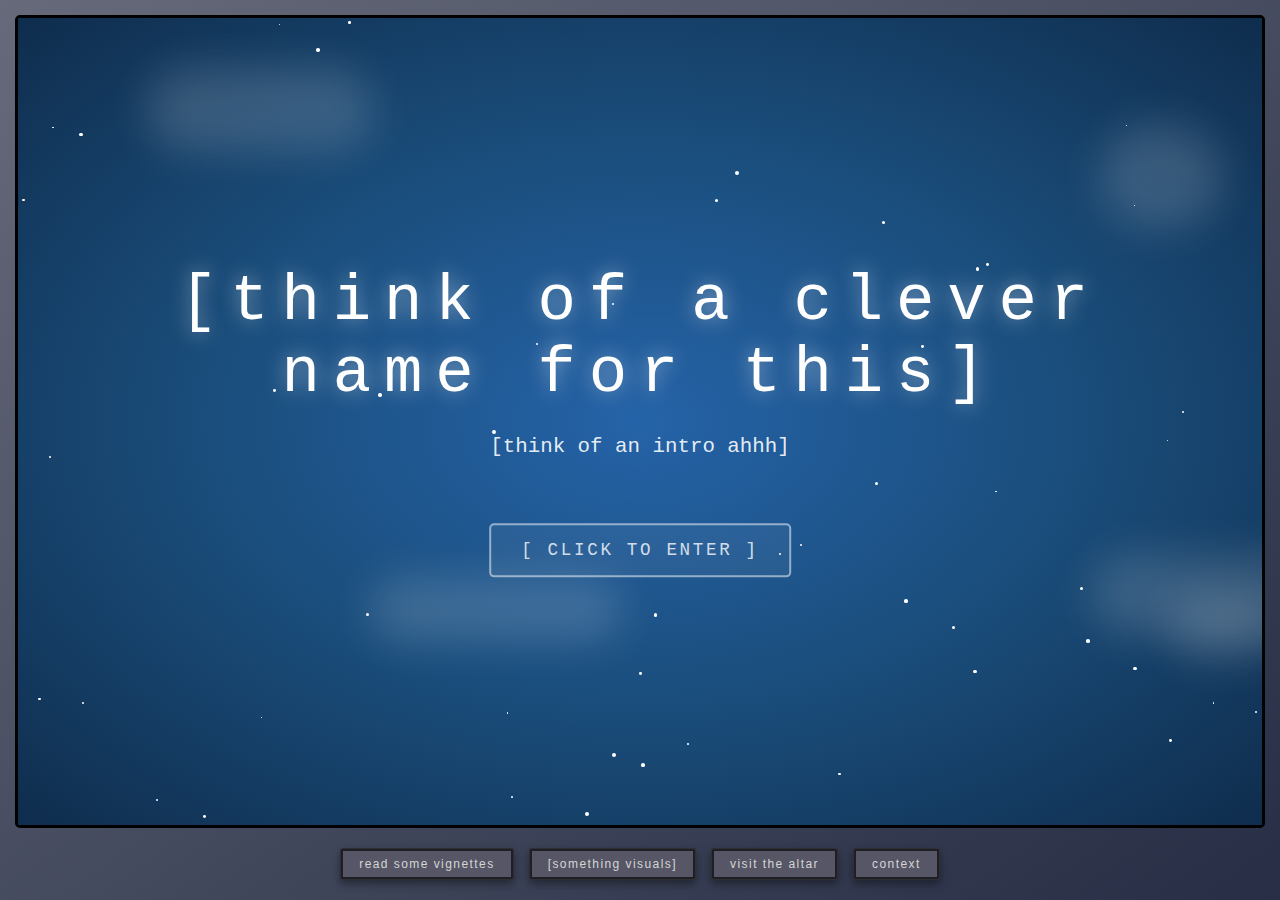
<file: index.html>
<!DOCTYPE html>
<html lang="en">
<head>
    <meta charset="UTF-8">
    <meta name="viewport" content="width=device-width, initial-scale=1.0">
    <title>emerging futures project[think of a clever name]</title>
    <link rel="stylesheet" href="style.css">
</head>
<body>
    <div class="monitor">
        <div class="screen" id="screen">
            <div class="sky"></div>
            <div class="stars" id="stars"></div>
            <div class="clouds" id="clouds"></div>
            
            <div class="content" id="splashContent">
                <div class="title">[think of a clever name for this]</div>
                <div class="subtitle">
                    [think of an intro ahhh]
                    
                </div>
                <div class="enter-button">[ CLICK TO ENTER ]</div>
            </div>

            <div class="content hidden" id="mainContent">
                <div class="title" style="font-size: clamp(1.5rem, 4vw, 3rem);">WELCOME</div>
                <div class="subtitle">
                    navigate a post-secular, post-biological world…<br>
                    where technology, biotech, and AI have merged with religion and other ancient spiritual systems…
                </div>
            </div>
        </div>

        <div class="controls">
            <button class="button">read some vignettes</button>
            <button class="button">[something visuals]</button>
            <button class="button">visit the altar</button>
            <button class="button">context</button>
        </div>
    </div>

    <script src="indexScript.js"></script>
</body>
</html>
</file>
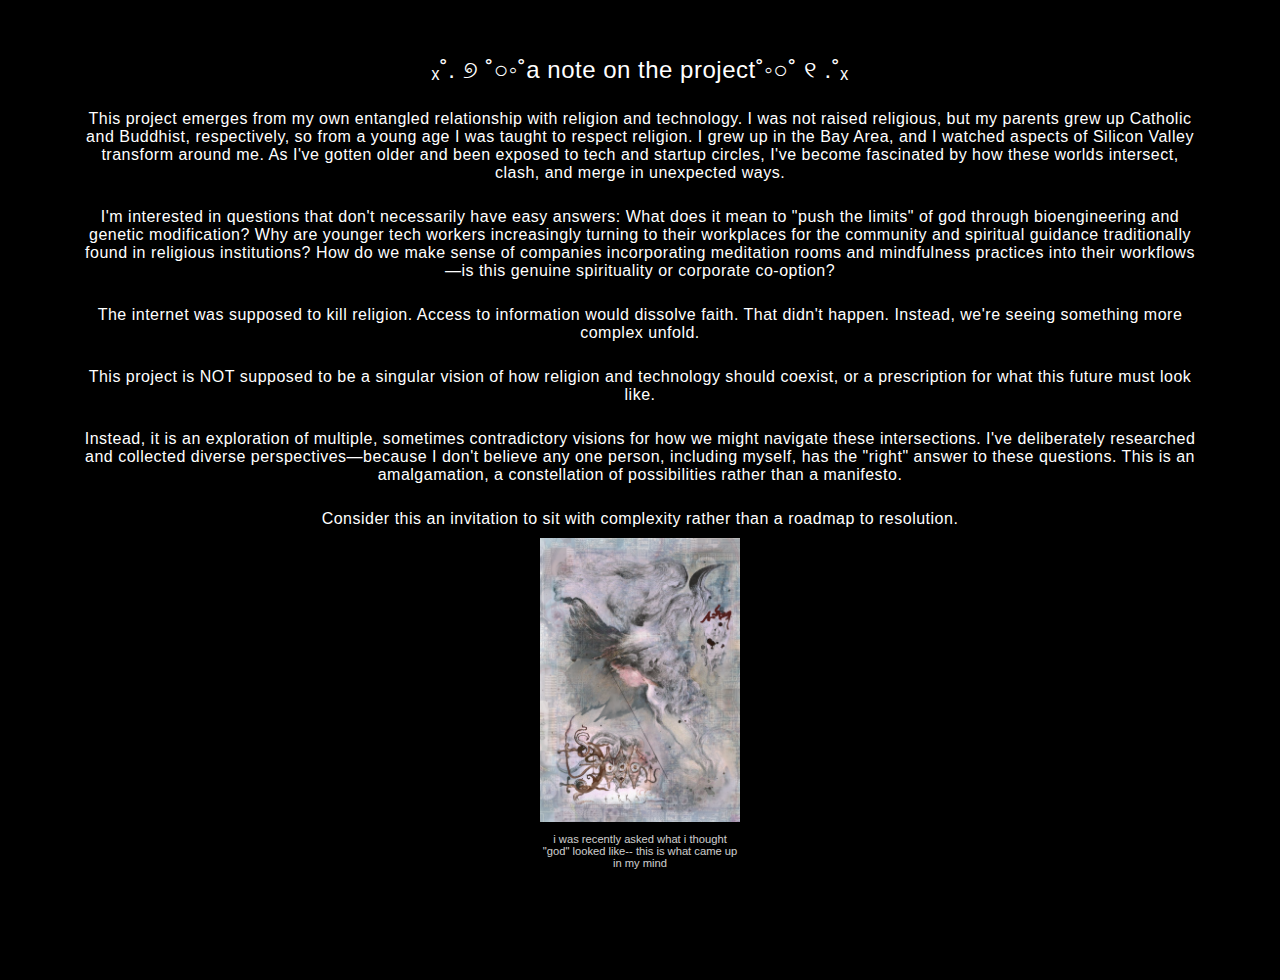
<file: context_webpage/context.html>
<!DOCTYPE html>
<html lang="en">
<head>
    <meta charset="UTF-8">
    <meta name="viewport" content="width=device-width, initial-scale=1.0">
    <title>Context Webpage</title>
    <link rel="stylesheet" href="context.css">
</head>
<body>
    
    <h1>ₓ˚. ୭ ˚○◦˚a note on the project˚◦○˚ ୧ .˚ₓ</h1>
    <h3>
        This project emerges from my own entangled relationship
         with religion and technology. I was not raised religious, 
         but my parents grew up Catholic and Buddhist, respectively, 
         so from a young age I was taught to respect religion. I grew
          up in the Bay Area, and I watched aspects of Silicon Valley
           transform around me. As I've gotten older and been exposed 
           to tech and startup circles, I've become fascinated by how
            these worlds intersect, clash, and merge in unexpected ways.
    </h3>
    <h3>
        I'm interested in questions that don't necessarily have easy 
           answers: What does it mean to "push the limits" of god through
            bioengineering and genetic modification? Why are younger tech 
            workers increasingly turning to their workplaces for the community 
            and spiritual guidance traditionally found in religious 
            institutions? How do we make sense of companies incorporating 
            meditation rooms and mindfulness practices into their workflows—is 
            this genuine spirituality or corporate co-option?
    </h3>

    <h3>
        The internet was supposed to kill religion. Access to information
        would dissolve faith. That didn't happen. Instead, we're seeing 
        something more complex unfold.
    </h3>

    <h3>
        This project is NOT supposed to be a singular vision of how
        religion and technology should coexist, or a prescription 
        for what this future must look like.
    </h3>

    <h3>
        Instead, it is an exploration of multiple, sometimes contradictory
             visions for how we might navigate these intersections. I've 
             deliberately researched and collected diverse perspectives—because
              I don't believe any one person, including myself, has the "right" 
              answer to these questions. This is an amalgamation, a constellation 
              of possibilities rather than a manifesto. 
    </h3>

    <h3>
        <b>Consider this an invitation to sit with complexity 
              rather than a roadmap to resolution.</b>
    </h3>
    <div class="image-container">
        <img src="my_god.png" alt="my rendition of what i think god looks like">
        <p class="caption">i was recently asked what i thought "god" looked like--
             this is what came up in my mind</p>
    </div>
</body>
</html>
</file>
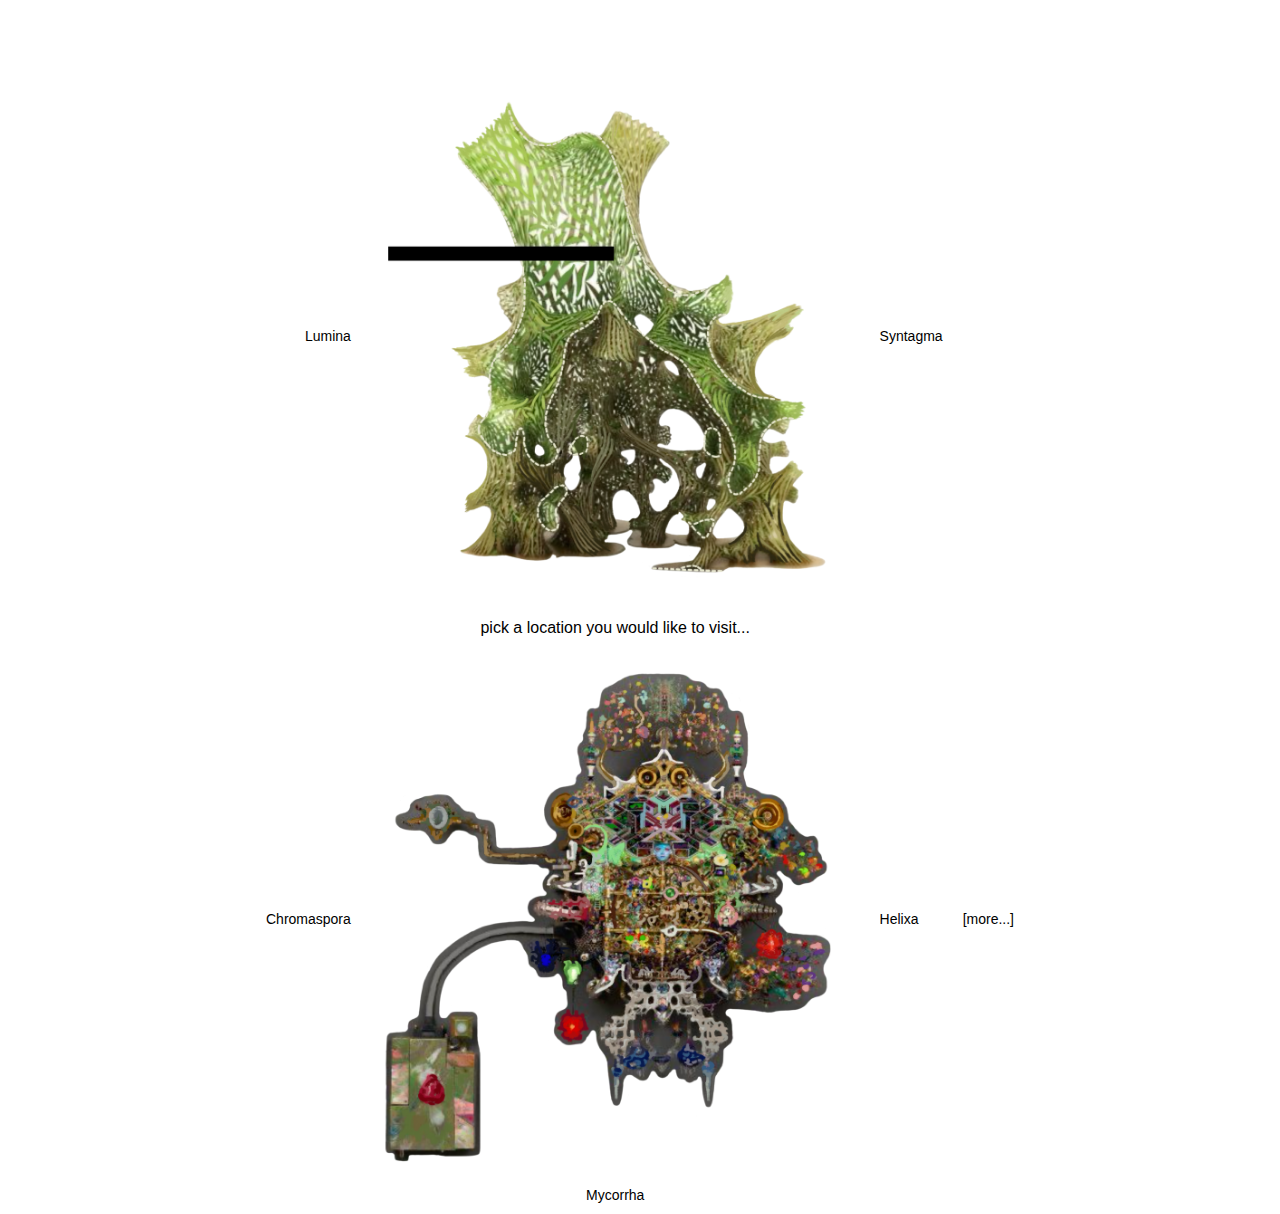
<file: speculative_texts_webpage/speculative.html>
<!DOCTYPE html>
<html lang="en">
<head>
    <meta charset="UTF-8">
    <meta name="viewport" content="width=device-width, initial-scale=1.0">
    <title>[italo calvino inspired texts]</title>
    <link rel="stylesheet" href="speculative.css">
</head>

<body>
    <header class="header-spacer"></header>

    <main class="container">
        <table class="layout-table">

            <tr>
                <td class="right">
                    <a href="./speculative_cities/lumina.html" class="nav-link">
                        Lumina
                    </a>
                </td>

                <td class="center">
                        <img src="speculative_assets/top_green.png" alt="">
                        <!--little green bio-city asset -->
                    </a>
                </td>

                <td class="left">
                    <a href="./speculative_cities/syntagma.html" class="nav-link">
                        Syntagma
                    </a>
                </td>
            </tr>

            <tr>
                <td></td>

                <td class="center">
                    <p class="location-prompt">
                        pick a location you would like to visit...
                    </p>
                </td>

                <td></td>
            </tr>

            <tr>
                <td class="right">
                    <a href="./speculative_cities/chromaspora.html" class="nav-link">
                        Chromaspora
                    </a>
                </td>

                <td class="center">
                    <a href="...">
                        <img src="speculative_assets/colorful_tech.png" alt="">
                        <!--smaller bottom visual-- cool looking mask asset-->
                    </a>
                </td>

                <td class="left">
                    <a href="./speculative_cities/helixa.html" class="nav-link">
                        Helixa
                    </a>
                </td>
                <td class="left">
                    <a href="./speculative_cities/additional.html" class="nav-link">
                        [more...]
                    </a>
                </td>
            </tr>

            <tr>
                <td></td>

                <td class="center">
                    <a href="./speculative_cities/mycorrha.html" class="nav-link">
                        Mycorrha
                    </a>
                </td>

                <td></td>
            </tr>
        </table>
    </main>
</body>
</html>
</file>
<file: style.css>
* {
    margin: 0;
    padding: 0;
    box-sizing: border-box;
}

body {
    font-family: 'Courier New', monospace; /* see if i can find a cuter typeface-- more tech-y*/
    background: linear-gradient(to bottom, #000000 0%, #000c60 100%);
    display: flex;
    flex-direction: column;
    min-height: 100vh;
    padding: 0;
    margin:0;
}

.monitor {
    background: linear-gradient(145deg, #666a7a, #272e45);
    padding: 15px 15px 20px 15px;
    box-shadow: 0 20px 60px rgba(0, 0, 0, 0.5);
    flex: 1;
    display: flex;
    flex-direction: column;
}

.screen {
    background: linear-gradient(135deg, #1e4d7b 0%, #2563a8 50%, #1e4d7b 100%);
    border: 3px solid #000;
    border-radius: 5px;
    position: relative;
    overflow: hidden;
    flex:1;
    cursor: pointer;
}

.sky {
    position: absolute;
    width: 100%;
    height: 100%;
    background: radial-gradient(ellipse at center, #2563a8 0%, #1a4d7b 50%, #0f2d4d 100%);
}

.stars {
    position: absolute;
    width: 100%;
    height: 100%;
}

.star {
    position: absolute;
    background: white;
    border-radius: 50%;
    animation: twinkle 3s infinite;
}

@keyframes twinkle {
    0%, 100% { opacity: 0.3; }
    50% { opacity: 1; }
}

.clouds {
    position: absolute;
    width: 100%;
    height: 100%;
}

.cloud {
    position: absolute;
    background: rgba(255, 255, 255, 0.15);
    border-radius: 100px;
    filter: blur(20px);
    animation: float 20s infinite ease-in-out;
}

@keyframes float {
    0%, 100% { transform: translateX(0) translateY(0); }
    50% { transform: translateX(30px) translateY(-20px); }
}

.content {
    position: absolute;
    top: 50%;
    left: 50%;
    transform: translate(-50%, -50%);
    z-index: 10;
    display: flex;
    flex-direction: column;
    justify-content: center;
    align-items: center;
    padding: 40px;
    text-align: center;
    width: 90%;
}

.title {
    color: white;
    font-size: clamp(2rem, 5vw, 4rem);
    letter-spacing: 0.2em;
    text-shadow: 0 0 20px rgba(255, 255, 255, 0.5);
    margin-bottom: 20px;
    animation: glow 2s ease-in-out infinite;
}

@keyframes glow {
    0%, 100% { text-shadow: 0 0 20px rgba(255, 255, 255, 0.5); }
    50% { text-shadow: 0 0 30px rgba(255, 255, 255, 0.8); }
}

.subtitle {
    color: rgba(255, 255, 255, 0.9);
    font-size: clamp(0.9rem, 2vw, 1.3rem);
    line-height: 1.6;
    margin-bottom: 60px;
}

.enter-button {
    color: rgba(255, 255, 255, 0.8);
    font-size: clamp(0.9rem, 2vw, 1.1rem);
    letter-spacing: 0.15em;
    padding: 15px 30px;
    border: 2px solid rgba(255, 255, 255, 0.5);
    background: rgba(255, 255, 255, 0.05);
    border-radius: 5px;
    animation: blink 1.5s infinite;
    transition: all 0.3s ease;
}

.enter-button:hover {
    background: rgba(255, 255, 255, 0.15);
    border-color: rgba(255, 255, 255, 0.8);
}

@keyframes blink {
    0%, 49% { opacity: 1; }
    50%, 100% { opacity: 0.3; }
}

.controls {
    display: flex;
    justify-content: center;
    gap: 15px;
    margin-top: 20px;
    flex-wrap: wrap;
}

.button {
    background: #565666;
    color: #d5d5d5;
    padding: 8px 18px;
    border-radius: 2px;
    font-size: 0.75rem;
    letter-spacing: 0.12em;
    text-transform: lowercase; /*find a cute font*/
    border: 1px solid #2f2f36;
    box-shadow:
        0 0 0 2px #1e1e25 inset,  /* inner frame */
        0 4px 8px rgba(0, 0, 0, 0.4);
    cursor: pointer;
}

.button:hover {
    background: #3e3f48;
    color: #aaa;
}

.button:active {
    transform: translateY(0);
}

.hidden {
    display: none;
}
</file>
<file: context_webpage/context.css>
body {
    background-color: black;
    margin: 0;
    padding: 40px 80px;
    font-family: -apple-system, BlinkMacSystemFont, 'Helvetica Neue', Helvetica, Arial, sans-serif;
    font-weight: 300;
    display: flex;
    flex-direction: column;
    align-items: center;
    min-height: 100vh;
}

h1 {
    color: white;
    text-align: center;
    margin-bottom: 10px;
    font-size: 1.5em;
    font-weight: 300;
    letter-spacing: 0.5px;
}

h3 {
    color: white;
    text-align: center;
    margin-bottom: 10px;
    font-size: 1em;
    font-weight: 150;
    letter-spacing: 0.5px;
}

.image-container {
    display: flex;
    flex-direction: column;
    align-items: center;
    max-width: 200px;
}

img {
    max-width: 100%;
    height: auto;
}

.caption {
    color: white;
    text-align: center;
    font-size: 0.7em;
    opacity: 0.8;
}
</file>
<file: speculative_texts_webpage/speculative.css>
body {
    background: #fff;
    color: #000;
    font-family: Arial, sans-serif; /* see if there is a better font online */
    margin: 0;
    padding: 0;
}

.header-spacer {
    height: 40px;
}

.container {
    display: flex;
    justify-content: center;
    margin-top: 40px;
}

.layout-table {
    width: 60%;
    border-collapse: collapse;
    text-align: center;
}

.layout-table td {
    padding: 10px;
}

.right { text-align: right; }
.left { text-align: left; }
.center { text-align: center; }

.nav-link {
    font-size: 14px;
    text-decoration: none;
    color: #000;
}

.nav-link:hover {
    text-decoration: underline;
}

img {
    max-width: 100%;
    height: auto;
}

.footer {
    margin-top: 80px;
    text-align: center;
    color: #666;
    font-size: 12px;
}
</file>
